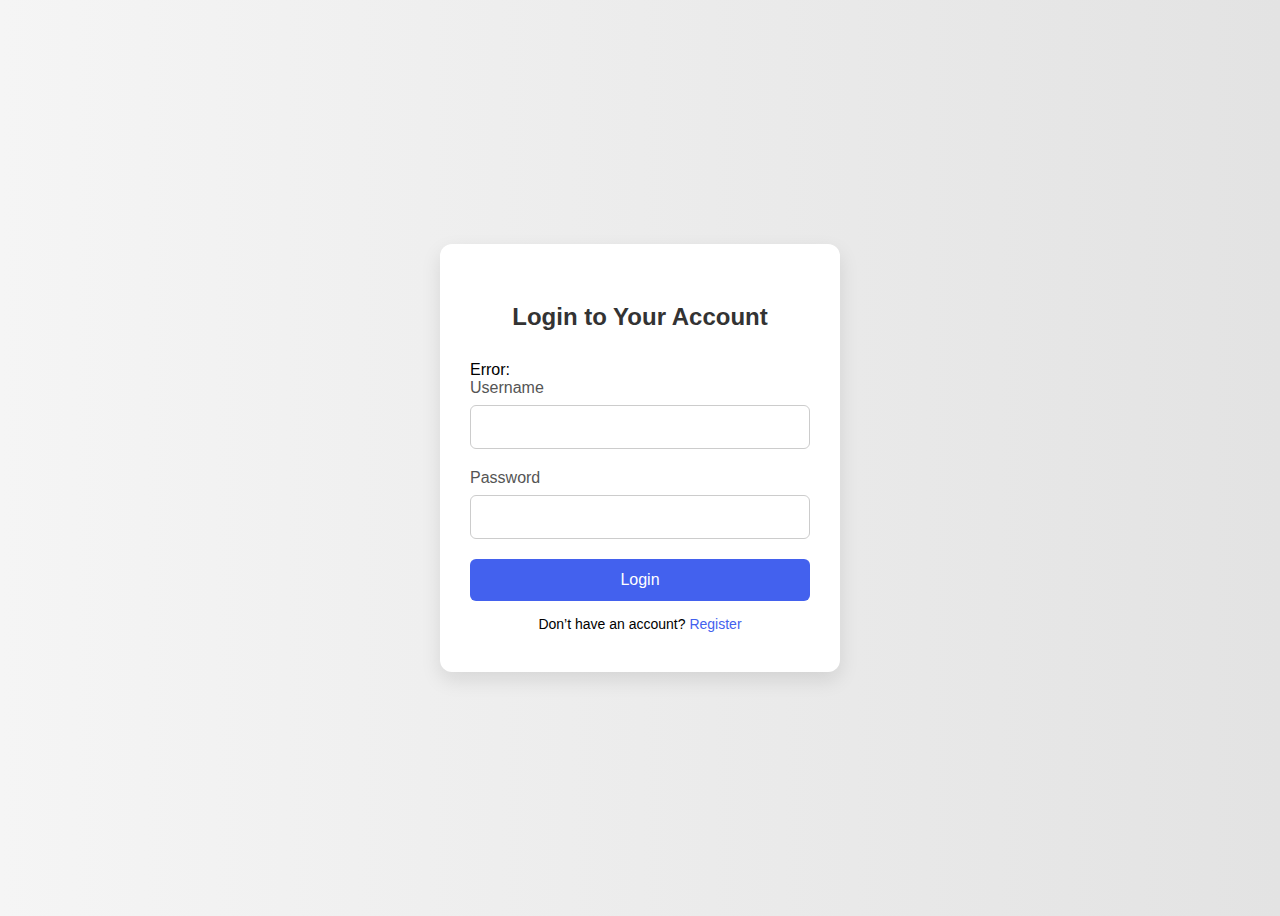
<file: src/main/resources/templates/login.html>
<!DOCTYPE html>
<html xmlns:th="http://www.thymeleaf.org">
<head>
    <title>Login - Online Clothing Store</title>
    <meta charset="UTF-8">
    <meta name="viewport" content="width=device-width, initial-scale=1.0">
    <style>
        * {
            box-sizing: border-box;
        }
        body {
            font-family: 'Segoe UI', Tahoma, Geneva, Verdana, sans-serif;
            background: linear-gradient(to right, #f5f5f5, #e3e3e3);
            display: flex;
            justify-content: center;
            align-items: center;
            height: 100vh;
        }
        .login-container {
            background-color: white;
            padding: 40px 30px;
            border-radius: 12px;
            box-shadow: 0 8px 20px rgba(0,0,0,0.1);
            width: 100%;
            max-width: 400px;
        }
        h2 {
            text-align: center;
            margin-bottom: 30px;
            color: #333;
        }
        label {
            display: block;
            margin-bottom: 8px;
            font-weight: 500;
            color: #555;
        }
        input[type="text"],
        input[type="password"] {
            width: 100%;
            padding: 12px;
            margin-bottom: 20px;
            border: 1px solid #ccc;
            border-radius: 6px;
            font-size: 16px;
        }
        .error-message {
            color: #4361ee;
            text-align: center;
            margin-bottom: 20px;
        }
        button {
            width: 100%;
            padding: 12px;
            background-color: #4361ee;
            border: none;
            border-radius: 6px;
            color: white;
            font-size: 16px;
            cursor: pointer;
            transition: background-color 0.3s ease;
        }
        button:hover {
            background-color: #4361ee;
        }
        .register-link {
            margin-top: 15px;
            text-align: center;
            font-size: 14px;
        }
        .register-link a {
            color: #4361ee;
            text-decoration: none;
        }
    </style>
</head>
<body>
    <div class="login-container">
        <h2>Login to Your Account</h2>

		<div th:if="${param.error}">
		    <div th:if="${#httpSession.getAttribute('SPRING_SECURITY_LAST_EXCEPTION') != null}">
		        Error: <span th:text="${#httpSession.getAttribute('SPRING_SECURITY_LAST_EXCEPTION').message}"></span>
		    </div>
		</div>
        <form th:action="@{/login}" method="post">
            <label for="username">Username</label>
            <input type="text" id="username" name="username" required />

            <label for="password">Password</label>
            <input type="password" id="password" name="password" required />

			<!-- Add this inside your form -->
			<input type="hidden" th:name="${_csrf.parameterName}" th:value="${_csrf.token}"/>
			
            <button type="submit">Login</button>
        </form>

        <div class="register-link">
            Don’t have an account? <a th:href="@{/register}">Register</a>
        </div>
    </div>
</body>
</html>
</file>
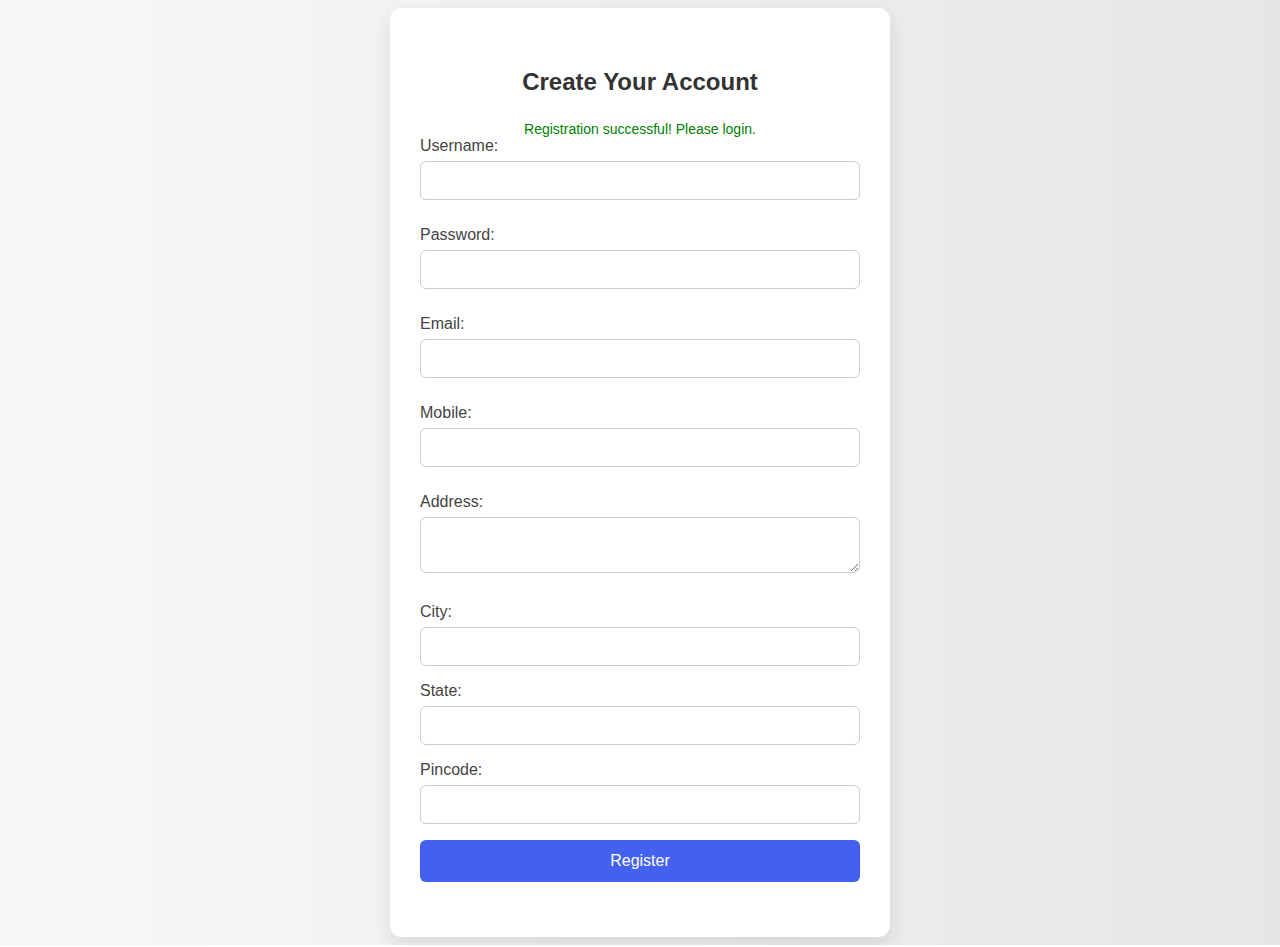
<file: src/main/resources/templates/register.html>
<!DOCTYPE html>
<html xmlns:th="http://www.thymeleaf.org">
<head>
    <meta charset="UTF-8">
    <title>Register - Online Clothing Store</title>
    <meta name="viewport" content="width=device-width, initial-scale=1.0">
    <style>
        * {
            box-sizing: border-box;
        }

        body {
            font-family: 'Segoe UI', Tahoma, Geneva, Verdana, sans-serif;
            background: linear-gradient(to right, #f8f8f8, #e6e6e6);
            display: flex;
            justify-content: center;
            align-items: center;
            min-height: 100vh;
        }

        .register-container {
            background-color: white;
            padding: 40px 30px;
            border-radius: 12px;
            box-shadow: 0 8px 20px rgba(0,0,0,0.1);
            width: 100%;
            max-width: 500px;
        }

        h2 {
            text-align: center;
            margin-bottom: 25px;
            color: #333;
        }

        label {
            font-weight: 500;
            color: #444;
        }

        input[type="text"],
        input[type="password"],
        input[type="email"],
        textarea {
            width: 100%;
            padding: 10px;
            margin: 6px 0 16px 0;
            border: 1px solid #ccc;
            border-radius: 6px;
            font-size: 15px;
        }

        textarea {
            resize: vertical;
        }

        .error {
            color: #4361ee;
            font-size: 13px;
            margin-bottom: 10px;
        }

        button {
            width: 100%;
            padding: 12px;
            background-color: #4361ee;
            border: none;
            border-radius: 6px;
            color: white;
            font-size: 16px;
            cursor: pointer;
            transition: background-color 0.3s ease;
        }

        button:hover {
            background-color: #4361ee;
        }

        .message {
            text-align: center;
            margin-top: 15px;
            font-size: 14px;
        }

        .message.success {
            color: green;
        }

        .message.error {
            color: red;
        }
    </style>
</head>
<body>
<div class="register-container">
    <h2>Create Your Account</h2>
	<!-- Add this at the top of your form -->
	<div th:if="${param.registered}" class="message success">
	    Registration successful! Please login.
	</div>
    <form th:action="@{/register}" th:object="${user}" method="post">
        <label>Username:</label>
        <input type="text" th:field="*{username}" required />
        <div th:if="${#fields.hasErrors('username')}" th:errors="*{username}" class="error"></div>

        <label>Password:</label>
        <input type="password" th:field="*{password}" required />
        <div th:if="${#fields.hasErrors('password')}" th:errors="*{password}" class="error"></div>

        <label>Email:</label>
        <input type="email" th:field="*{email}" required />
        <div th:if="${#fields.hasErrors('email')}" th:errors="*{email}" class="error"></div>

        <label>Mobile:</label>
        <input type="text" th:field="*{mobile}" required />
        <div th:if="${#fields.hasErrors('mobile')}" th:errors="*{mobile}" class="error"></div>

        <label>Address:</label>
        <textarea th:field="*{address}" required></textarea>
        <div th:if="${#fields.hasErrors('address')}" th:errors="*{address}" class="error"></div>

        <label>City:</label>
        <input type="text" th:field="*{city}" />

        <label>State:</label>
        <input type="text" th:field="*{state}" />

        <label>Pincode:</label>
        <input type="text" th:field="*{pincode}" />

        <button type="submit">Register</button>
    </form>

    <div th:if="${success}" class="message success" th:text="${success}"></div>
    <div th:if="${error}" class="message error" th:text="${error}"></div>
</div>
</body>
</html>
</file>
